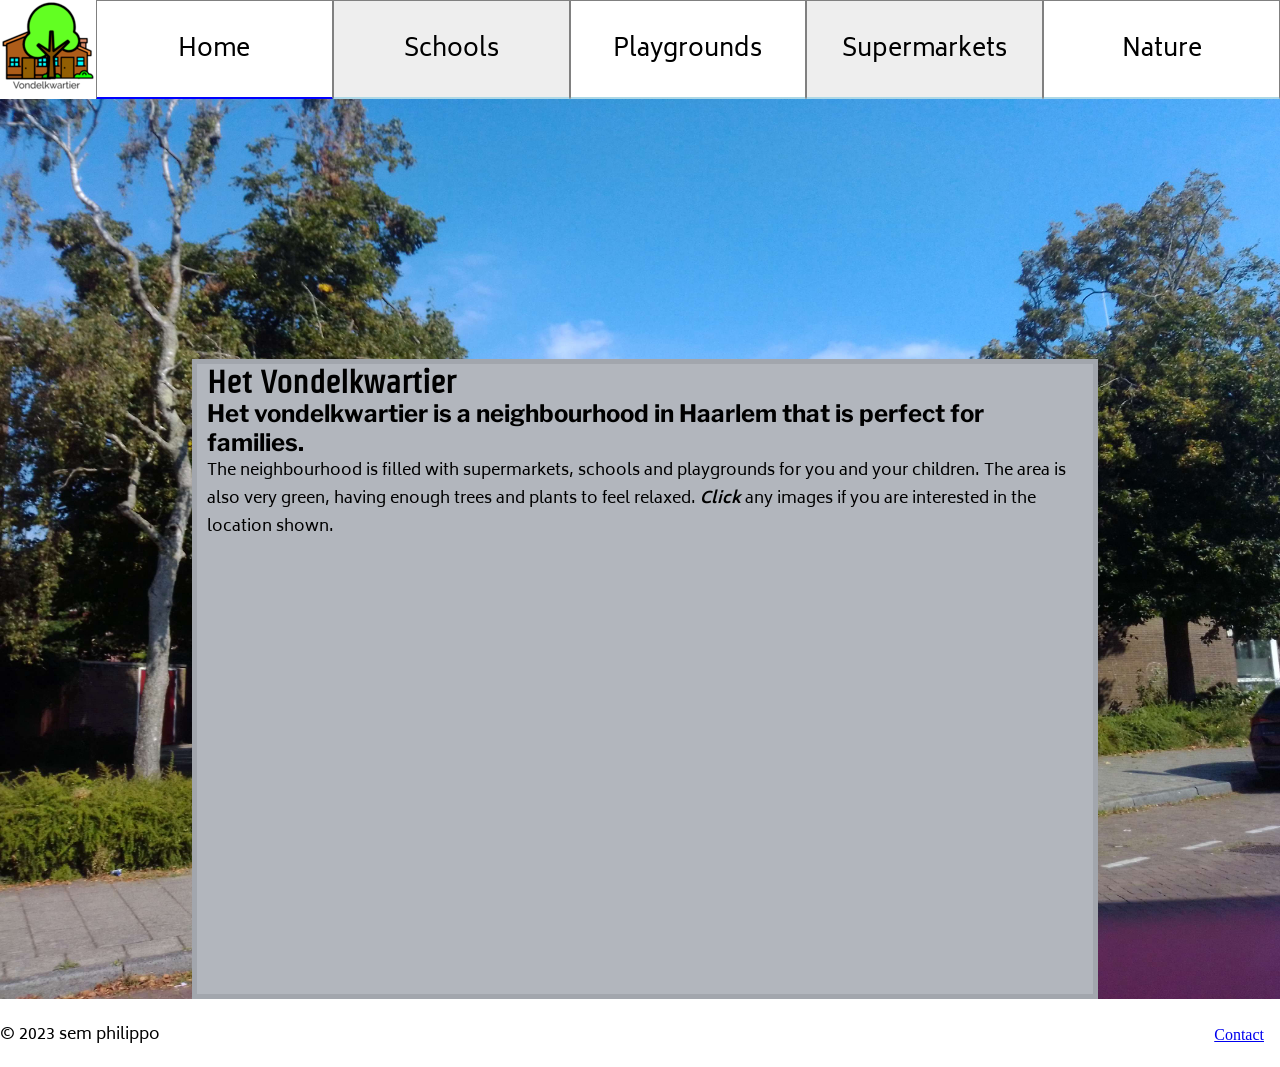
<file: index.html>
<!DOCTYPE html>
<html lang="en">
  <head>
    <meta charset="UTF-8" />
    <meta name="viewport" content="width=device-width, initial-scale=1.0" />
    <title>Homepage Vondelkwartier</title>
    <meta name="author" content="Sem Philippo">
    <meta name="keywords" content="Vondelkwartier, neighbourhood, schools, nature, playgrounds">
    <meta name="description" content="This is a website for my school project about a neighborhood, for which i chose the Vondelkwartier; the neighborhood where i live.">
    <link rel="stylesheet" type="text/css" href="./css/style.css" />
    <link rel="icon" type="image/x-icon" href="./img/favicon.ico">
  </head>
  <body>
    <p class="phoneMessage">There is no website for devices with a screen width of 768px or smaller</p>
    <header class="header">
      <a href="index.html"><img class="logo" src="./img/logo.png" alt="logo of the website" title="logo"></a>
      <nav>
        <ul class="navigation">
          <li class="selected sidebuttonleft"><a href="index.html">Home</a></li>
          <li><a href="schools.html">Schools</a></li>
          <li><a href="playgrounds.html">Playgrounds</a></li>
          <li><a href="supermarkets.html">Supermarkets</a></li>
          <li class="sidebuttonright"><a href="nature.html">Nature</a></li>
        </ul>
      </nav>
    </header>
    <img class="backgroundImage" src="./img/background.jpg" alt="background picture of a house in the neighborhood" title="background">
    <section class="mainPageBackground homePage">
      <h1>het Vondelkwartier</h1>
      <h2 class="mainPageText">Het vondelkwartier is a neighbourhood in Haarlem that is perfect for families.</h2>
      <p lang="en" class="mainPageText">The neighbourhood is filled with supermarkets, schools and playgrounds for you and your children. The area is also very green, having enough trees and plants to feel relaxed. <em class="emClass"><strong class="strongClass">Click</strong></em> any images if you are interested in the location shown.</p>
    </section>
    <footer class="footer">
      <p>&copy; 2023 sem philippo</p>
      <a href="contact.html" class="contactLink">Contact</a>
    </footer>
  </body>
</html>
</file>
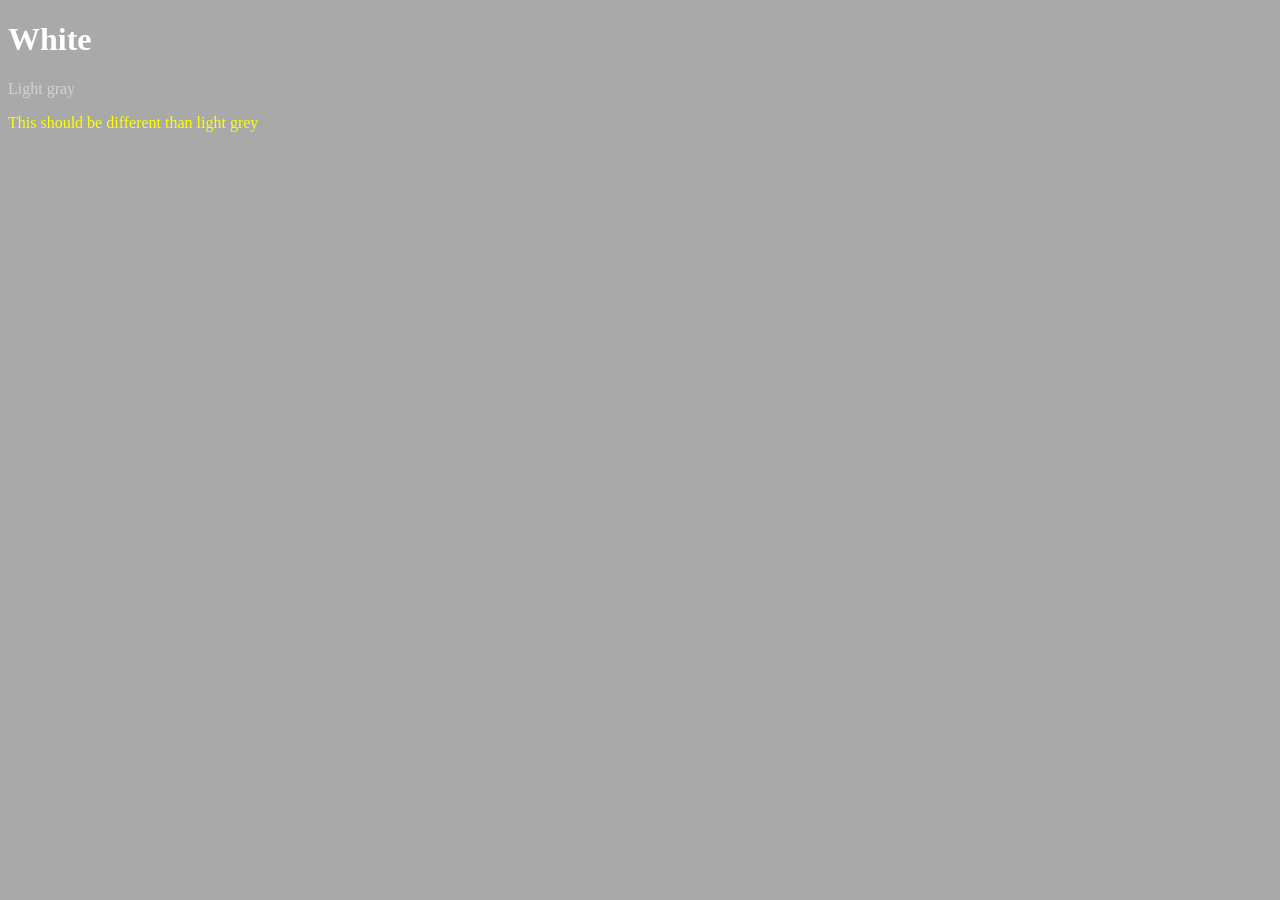
<file: css_basics/index.html>
<!DOCTYPE html>
<html lang="en">
<head>
    <link rel="stylesheet" href="./css/style.css" type="text/css">
    <meta charset="UTF-8">
    <meta name="viewport" content="width=device-width, initial-scale=1.0">
    <title>Document</title>
</head>
<body>
    <h1>White</h1>
    <p>Light gray</p>
    <p class="SomeClass">This should be different than light grey</p>
</body>
</html>
</file>
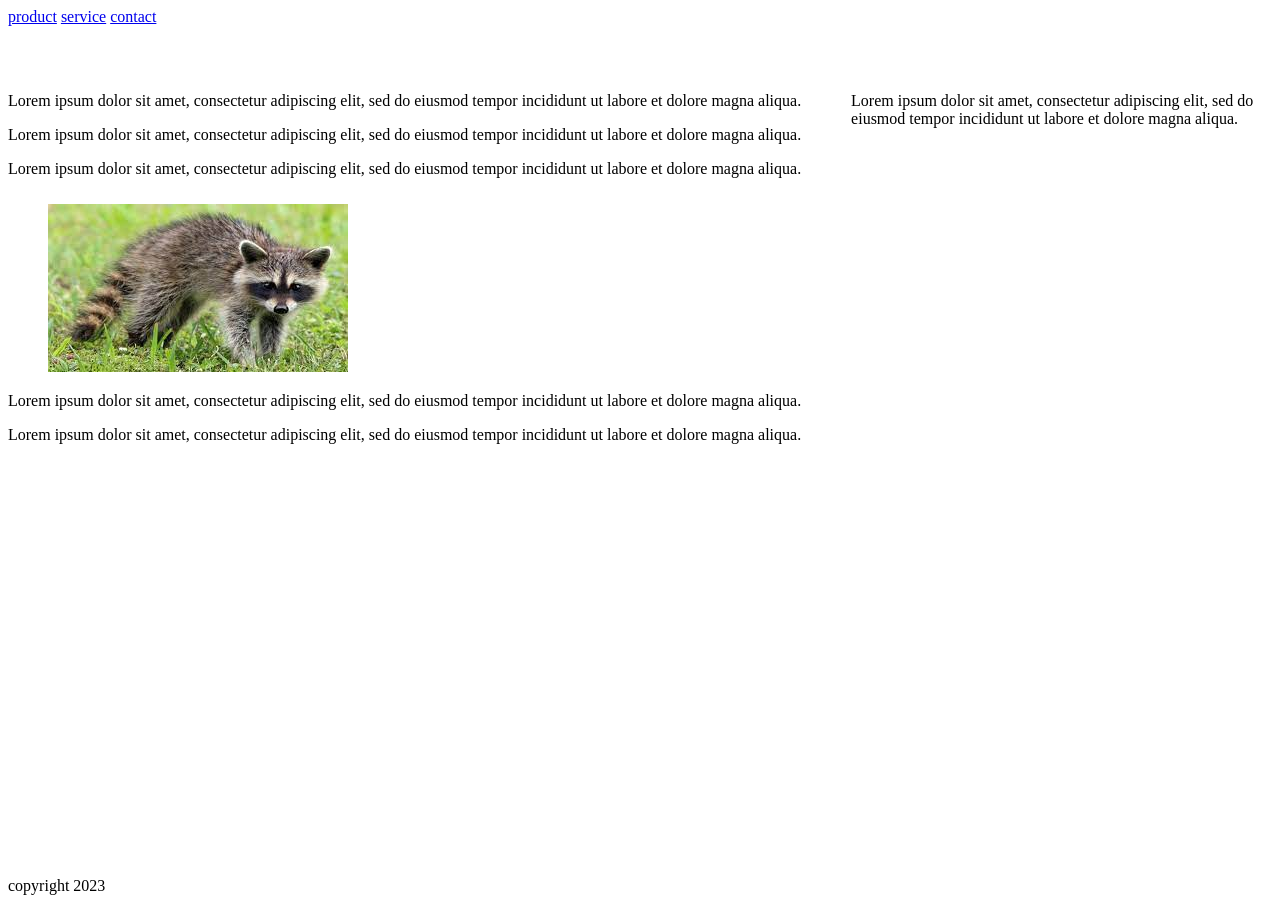
<file: semantic_html/index.html>
<!DOCTYPE html>
<html lang="en">
<head>
    <link rel="stylesheet" href=".\css\style.css" type="text/css">
    <meta charset="UTF-8">
    <meta name="viewport" content="width=device-width, initial-scale=1.0">
    <title>Document</title>
</head>
<body>
    <section>
        <header>
            <nav>
                <a href="product.html">product</a>
                <a href="service.html">service</a>
                <a href="contact.html">contact</a>
            </nav>
        </header>
    </section>
    <section class="leftColumn" style="position:relative; top: 50px;">
        <article>
            <p>Lorem ipsum dolor sit amet, consectetur adipiscing elit, sed do eiusmod tempor incididunt ut labore et dolore magna aliqua.</p>
            <p>Lorem ipsum dolor sit amet, consectetur adipiscing elit, sed do eiusmod tempor incididunt ut labore et dolore magna aliqua.</p>
            <p>Lorem ipsum dolor sit amet, consectetur adipiscing elit, sed do eiusmod tempor incididunt ut labore et dolore magna aliqua.</p>
            <figure style="position:relative;top:10px;">
                <img src=".\Images\raccoon.jpg">
            </figure>
            <p style="position:relative;top:10px;">Lorem ipsum dolor sit amet, consectetur adipiscing elit, sed do eiusmod tempor incididunt ut labore et dolore magna aliqua.</p>
            <p style="position:relative;top:10px;">Lorem ipsum dolor sit amet, consectetur adipiscing elit, sed do eiusmod tempor incididunt ut labore et dolore magna aliqua.</p>
        </article>
    </section>
    <section class="rightColumn" style="position:relative;top: 50px;">
        <aside>
            <p>Lorem ipsum dolor sit amet, consectetur adipiscing elit, sed do eiusmod tempor incididunt ut labore et dolore magna aliqua.</p>
        </aside>
    </section>
    <section class="leftColumn" style="position: absolute; bottom: 5px;">
        <footer>
            copyright 2023
        </footer>
    </section>
</body>
</html>
</file>
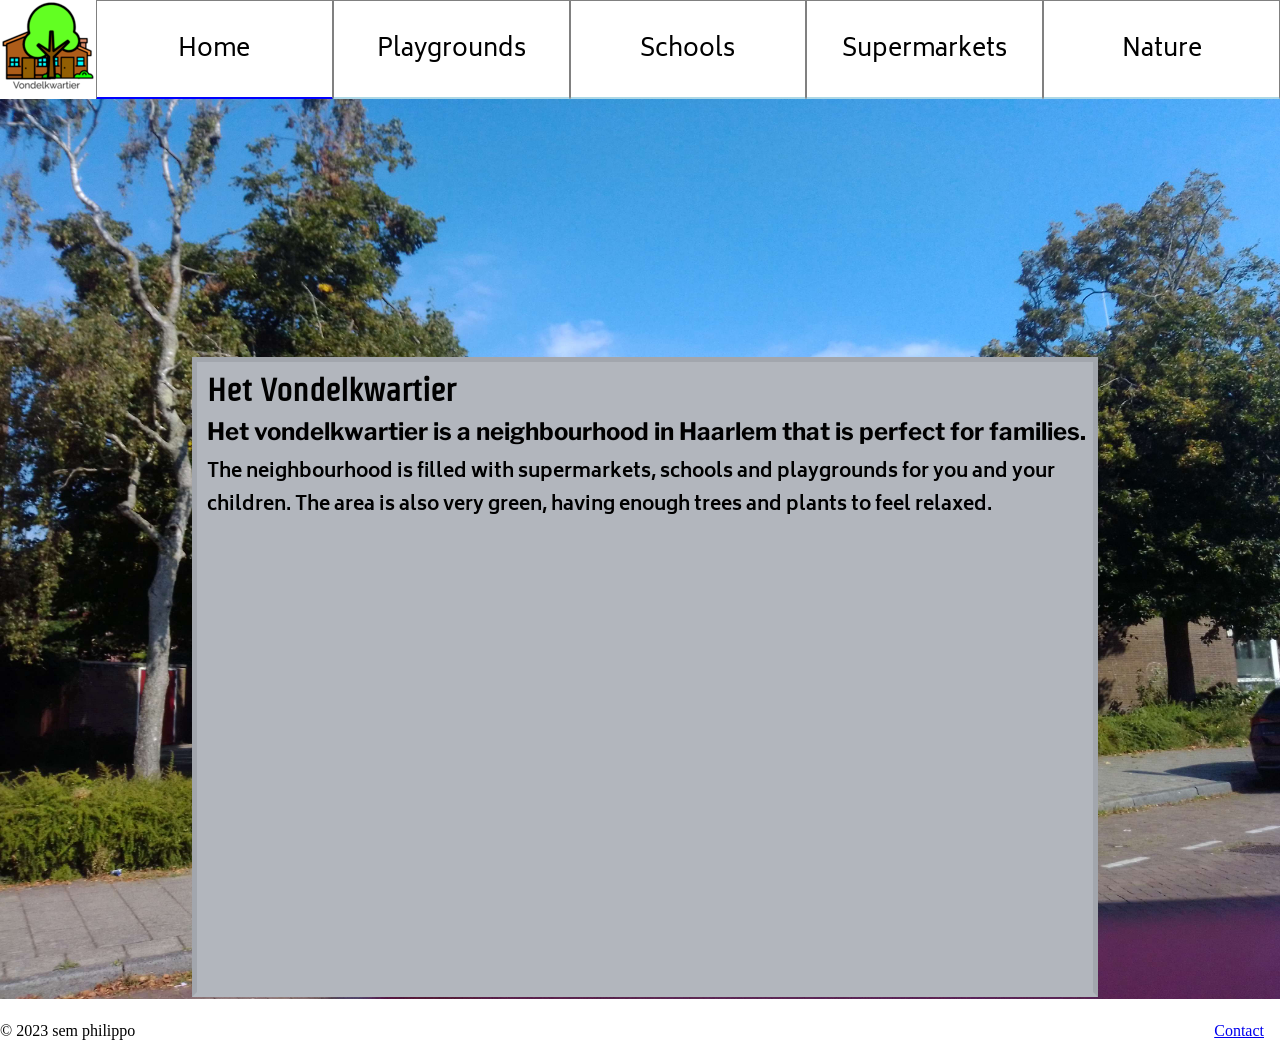
<file: webdesign final project/index.html>
<!DOCTYPE html>
<html lang="en">
  <head>
    <meta charset="UTF-8" />
    <meta name="viewport" content="width=device-width, initial-scale=1.0" />
    <title>Homepage Vondelkwartier</title>
    <link rel="stylesheet" type="text/css" href="./css/style.css" />
  </head>
  <body>
    <header class="header">
      <a href="index.html"><img class="logo" src=".\img\logo.png"></a>
      <nav>
        <ul class="navigation">
          <li class="selected sidebuttonleft"><a href="index.html">Home</a></li>
          <li><a href="playgrounds.html">Playgrounds</a></li>
          <li><a href="schools.html">Schools</a></li>
          <li><a href="supermarkets.html">Supermarkets</a></li>
          <li class="sidebuttonright"><a href="nature.html">Nature</a></li>
        </ul>
      </nav>
    </header>
      <section class="mainHeader">
        <img class="backgroundImage" src=".\img\background.jpg">
        <section class="mainPageBackground homePage">
          <h1>Het Vondelkwartier</h1>
          <h2 class="mainPageText">Het vondelkwartier is a neighbourhood in Haarlem that is perfect for families.</h2>
          <h3 class="mainPageText">The neighbourhood is filled with supermarkets, schools and playgrounds for you and your children. The area is also very green, having enough trees and plants to feel relaxed.</h3>
        </section>
      </section>
    <footer class="footer">
      <p>&copy; 2023 sem philippo</p>
      <a href="contact.html" class="contactLink">Contact</a>
    </footer>
  </body>
</html>
</file>
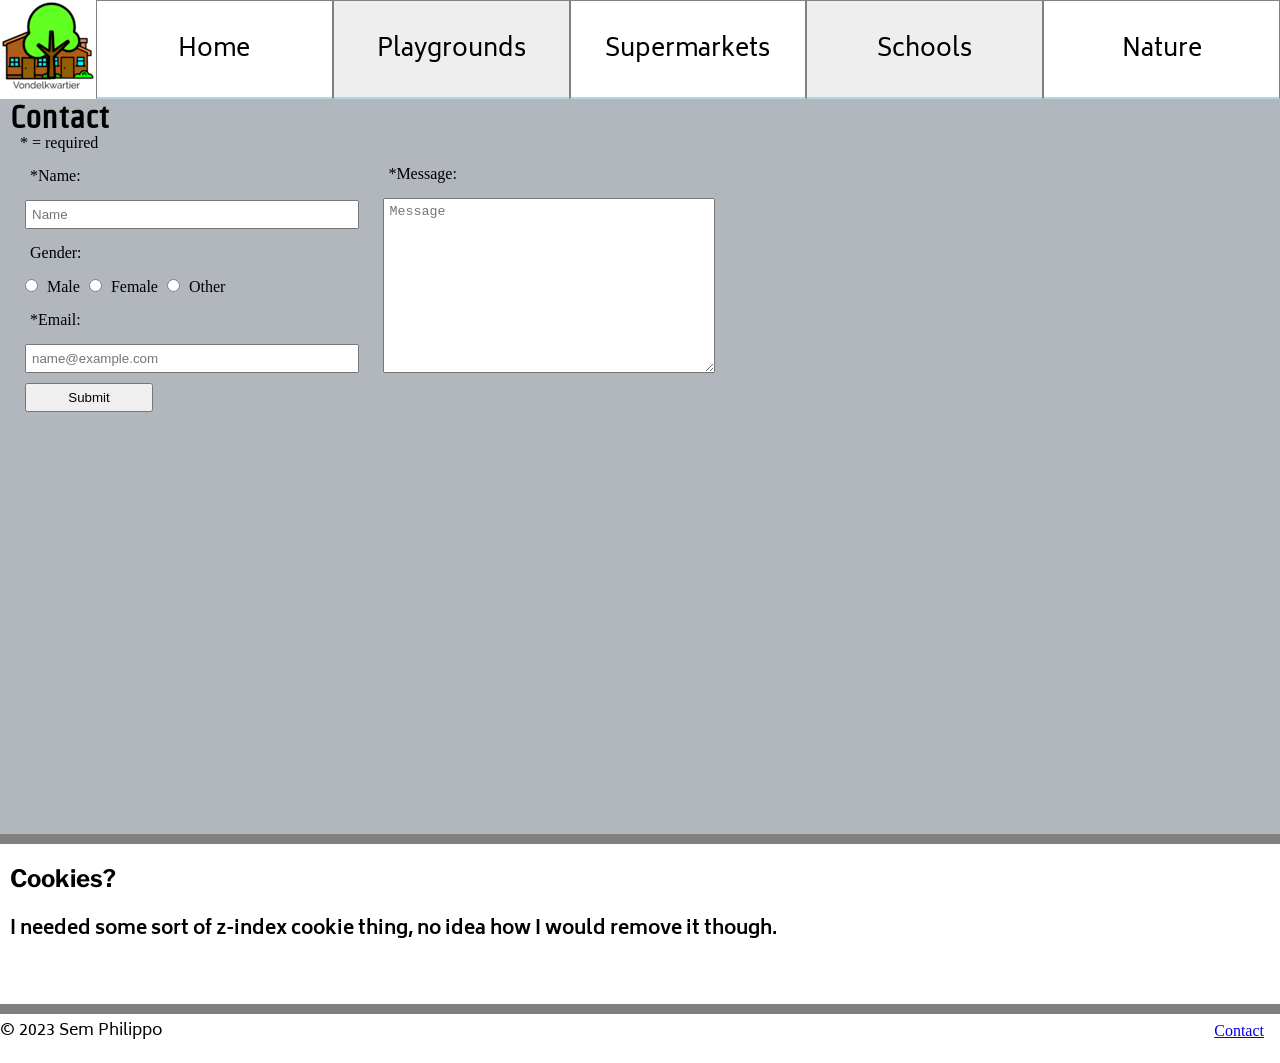
<file: contact.html>
<!DOCTYPE html>
<html lang="en">
  <head>
    <meta charset="UTF-8" />
    <meta name="viewport" content="width=device-width, initial-scale=1.0" />
    <title>Contact us</title>
    <meta name="author" content="Sem Philippo">
    <meta name="keywords" content="Vondelkwartier, neighbourhood, schools, nature, playgrounds">
    <meta name="description" content="This is a website for my school project about a neighborhood, for which i chose the Vondelkwartier; the neighborhood where i live.">
    <link rel="stylesheet" type="text/css" href="./css/style.css" />
    <link rel="icon" type="image/x-icon" href="./img/favicon.ico">
  </head>
  <body>
    <header class="header">
      <a href="index.html"><img class="logo" src="./img/logo.png" alt="logo of the website" title="logo"></a>
      <nav>
        <ul class="navigation">
          <li class="sidebuttonleft"><a href="index.html">Home</a></li>
          <li><a href="playgrounds.html">Playgrounds</a></li>
          <li><a href="supermarkets.html">Supermarkets</a></li>
          <li><a href="schools.html">Schools</a></li>
          <li class="sidebuttonright"><a href="nature.html">Nature</a></li>
        </ul>
      </nav>
    </header>
    <p class="phoneMessage">There is no website for devices with a screen width of 768px or smaller</p>
    <section class="mainPageBackground playGround">
      <h1>Contact</h1>
      <fieldset>
        <legend>* = required</legend>
        <form action="https://coolinhollanddemo.azurewebsites.net/" method="POST">
          <label for="name">*Name:</label>
          <input type="text" id="name" name="name" placeholder="Name" required>
          <label>Gender:</label>
          <input class="radio" type="radio" id="male" name="gender" value="male">
          <label class="radio" for="male">Male</label>
          <input class="radio" type="radio" id="female" name="gender" value="female">
          <label class="radio" for="female">Female</label>
          <input class="radio" type="radio" id="other" name="gender" value="other">
          <label class="radio" for="other">Other</label>
          <label for="email">*Email:</label>
          <input type="email" id="email" name="email" placeholder="name@example.com" required>
          <input class="submitButton" type="submit" value="Submit">
          <label class="messageInput" for="message">*Message:</label>
          <textarea class="messageInput" id="message" name="message" rows="11" cols="70" placeholder="Message" required></textarea>
        </form>
      </fieldset>
    </section>
    <section class="fakeCookies">
      <h2>Cookies?</h2>
      <h3>I needed some sort of z-index cookie thing, no idea how I would remove it though.</h3>
    </section>
    <footer class="footer">
      <p>&copy; 2023 Sem Philippo</p>
      <a href="#" class="contactLink">Contact</a>
    </footer>
  </body>
</html>
</file>
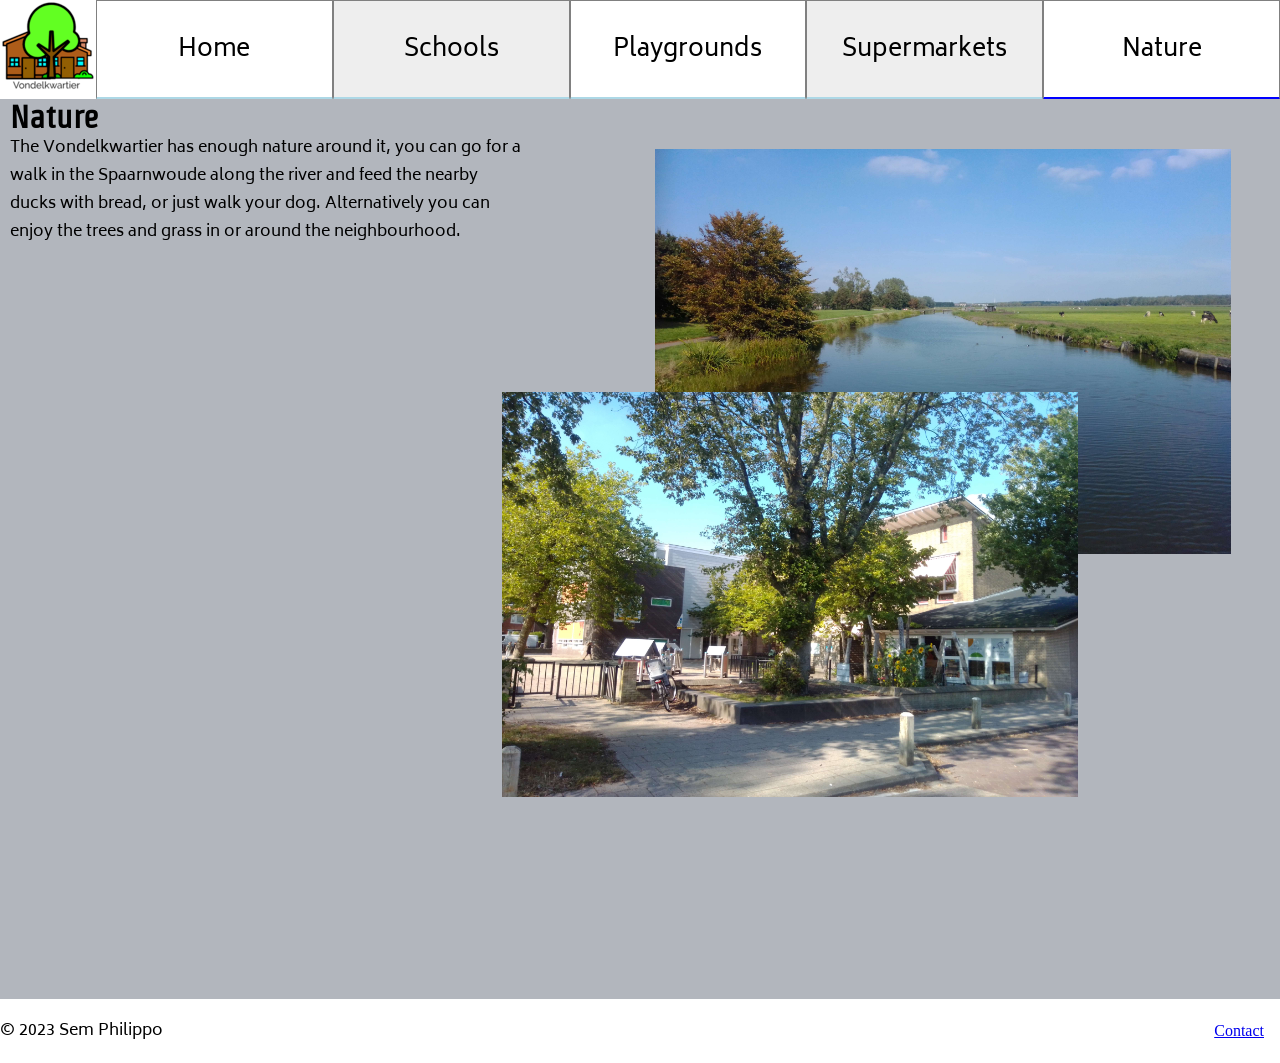
<file: nature.html>
<!DOCTYPE html>
<html lang="en">
  <head>
    <meta charset="UTF-8" />
    <meta name="viewport" content="width=device-width, initial-scale=1.0" />
    <title>Nature Vondelkwartier</title>
    <meta name="author" content="Sem Philippo">
    <meta name="keywords" content="Vondelkwartier, neighbourhood, schools, nature, playgrounds">
    <meta name="description" content="This is a website for my school project about a neighborhood, for which i chose the Vondelkwartier; the neighborhood where i live.">
    <link rel="stylesheet" type="text/css" href="./css/style.css" />
    <link rel="icon" type="image/x-icon" href="./img/favicon.ico">
  </head>
  <body>
    <p class="phoneMessage">There is no website for devices with a screen width of 768px or smaller</p>
    <header class="header">
      <a href="index.html"><img class="logo" src="./img/logo.png" alt="logo of the website"></a>
      <nav>
        <ul class="navigation">
          <li class="sidebuttonleft"><a href="index.html">Home</a></li>
          <li><a href="schools.html">Schools</a></li>
          <li><a href="playgrounds.html">Playgrounds</a></li>
          <li><a href="supermarkets.html">Supermarkets</a></li>
          <li class="sidebuttonright selected"><a href="nature.html">Nature</a></li>
        </ul>
      </nav>
    </header>
    <article class="mainPageBackground playGround">
      <h1>Nature</h1>
      <p>The Vondelkwartier has enough nature around it, you can go for a walk in the Spaarnwoude along the river and feed the nearby ducks with bread, or just walk your dog. Alternatively you can enjoy the trees and grass in or around the neighbourhood.</p>
      <!--Makes the image clickable, the section had to be the clickable part because it covers the img, so now it can link to google maps where the img was taken.-->
      <img class="detailPageImage" src="./img/natureImg.jpg" alt="A bit of nature nearby" title="Spaarnwoude">
      <a href="https://maps.app.goo.gl/nri8Cimp86Sh8z1s7"><aside class="imageTest"></aside></a>
      <img class="detailPageImage2" src="./img/natureImg2.jpg" alt="A bit of greenery around De Dolfijn" title="DolfijnNature">
      <a href="https://maps.app.goo.gl/udeR9gzpa8T9sNBY9"><aside class="imageTest2"></aside></a>
    </article>
    <footer class="footer">
      <p>&copy; 2023 Sem Philippo</p>
      <a href="contact.html" class="contactLink">Contact</a>
    </footer>
  </body>
</html>
</file>
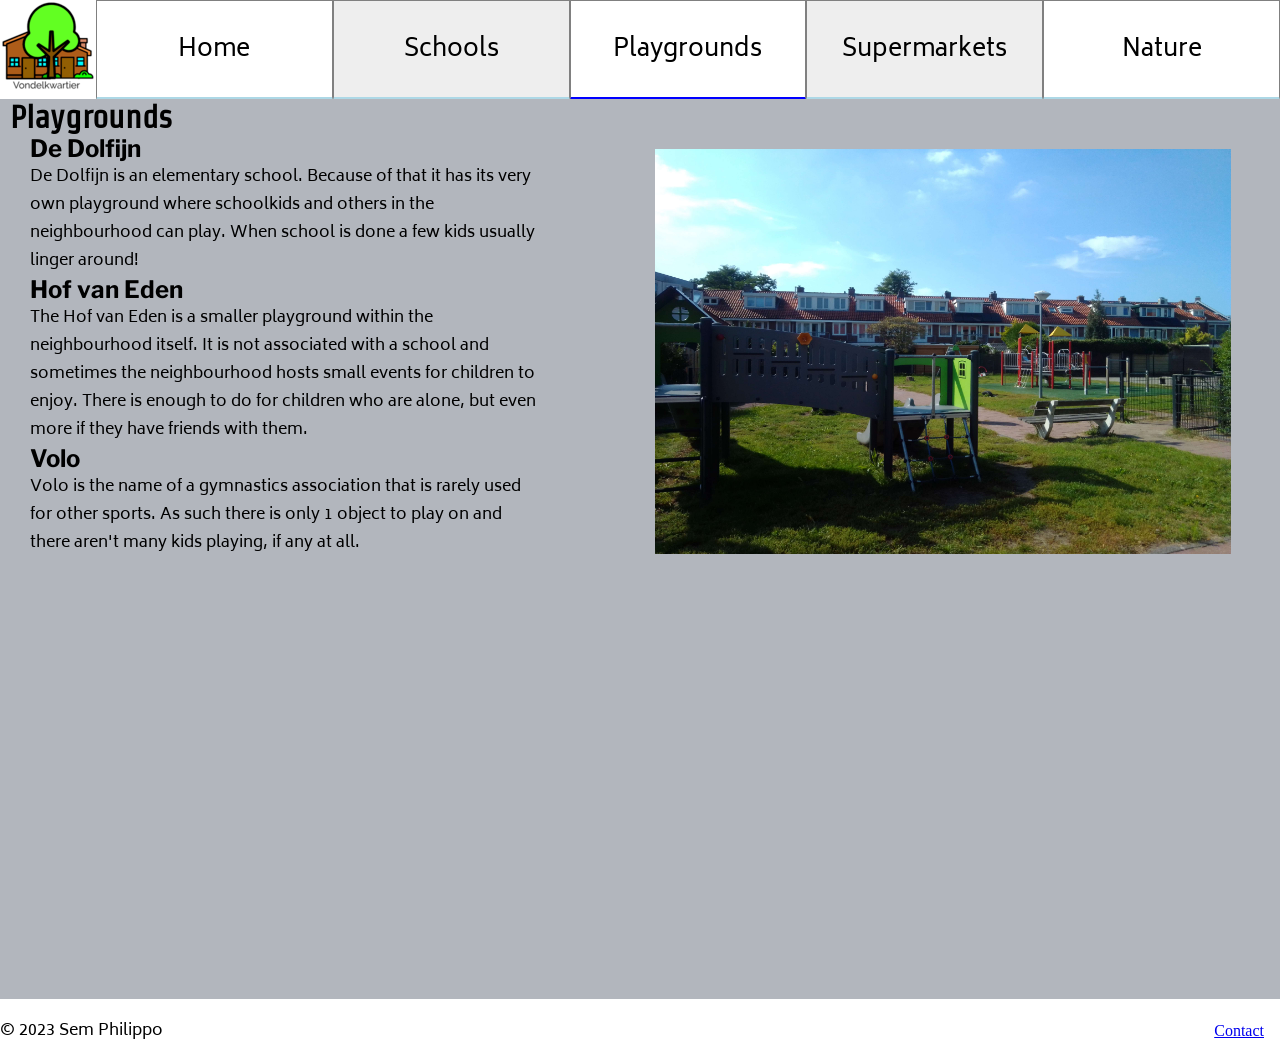
<file: playgrounds.html>
<!DOCTYPE html>
<html lang="en">
  <head>
    <meta charset="UTF-8" />
    <meta name="viewport" content="width=device-width, initial-scale=1.0" />
    <title>Playgrounds Vondelkwartier</title>
    <meta name="author" content="Sem Philippo">
    <meta name="keywords" content="Vondelkwartier, neighbourhood, schools, nature, playgrounds">
    <meta name="description" content="This is a website for my school project about a neighborhood, for which i chose the Vondelkwartier; the neighborhood where i live.">
    <link rel="stylesheet" type="text/css" href="./css/style.css" />
    <link rel="icon" type="image/x-icon" href="./img/favicon.ico">
  </head>
  <body>
    <header class="header">
      <a href="index.html"><img class="logo" src="./img/logo.png" alt="logo of the website"></a>
      <nav>
        <ul class="navigation">
          <li class="sidebuttonleft"><a href="index.html">Home</a></li>
          <li><a href="schools.html">Schools</a></li>
          <li class="selected"><a href="playgrounds.html">Playgrounds</a></li>
          <li><a href="supermarkets.html">Supermarkets</a></li>
          <li class="sidebuttonright"><a href="nature.html">Nature</a></li>
        </ul>
      </nav>
    </header>
    <p class="phoneMessage">There is no website for devices with a screen width of 768px or smaller</p>
    <article class="mainPageBackground playGround">
      <h1>Playgrounds</h1>
      <ul type="I" class="info">
        <li>
          <h2>De Dolfijn</h2>
          <p>De Dolfijn is an elementary school. Because of that it has its very own playground where schoolkids and others in the neighbourhood can play. When school is done a few kids usually linger around!</p>
        </li>
        <li>
          <h2>Hof van Eden</h2>
          <p>The Hof van Eden is a smaller playground within the neighbourhood itself. It is not associated with a school and sometimes the neighbourhood hosts small events for children to enjoy. There is enough to do for children who are alone, but even more if they have friends with them.</p>
        </li>
        <li>
          <h2>Volo</h2>
          <p>Volo is the name of a gymnastics association that is rarely used for other sports. As such there is only 1 object to play on and there aren't many kids playing, if any at all.</p>
        </li>
      </ul>
      <!--Makes the image clickable, the section had to be the clickable part because it covers the img, so now it can link to google maps where the img was taken.-->
      <img class="detailPageImage" src="./img/playgroundImg.jpg" alt="The playground Hof van Eden" title="playground">
      <aside><a href="https://maps.app.goo.gl/5KoAc3bREcQYgvDU8" class="imageTest"></a></aside>
    </article>
    <footer class="footer">
      <p>&copy; 2023 Sem Philippo</p>
      <a href="contact.html" class="contactLink">Contact</a>
    </footer>
  </body>
</html>
</file>
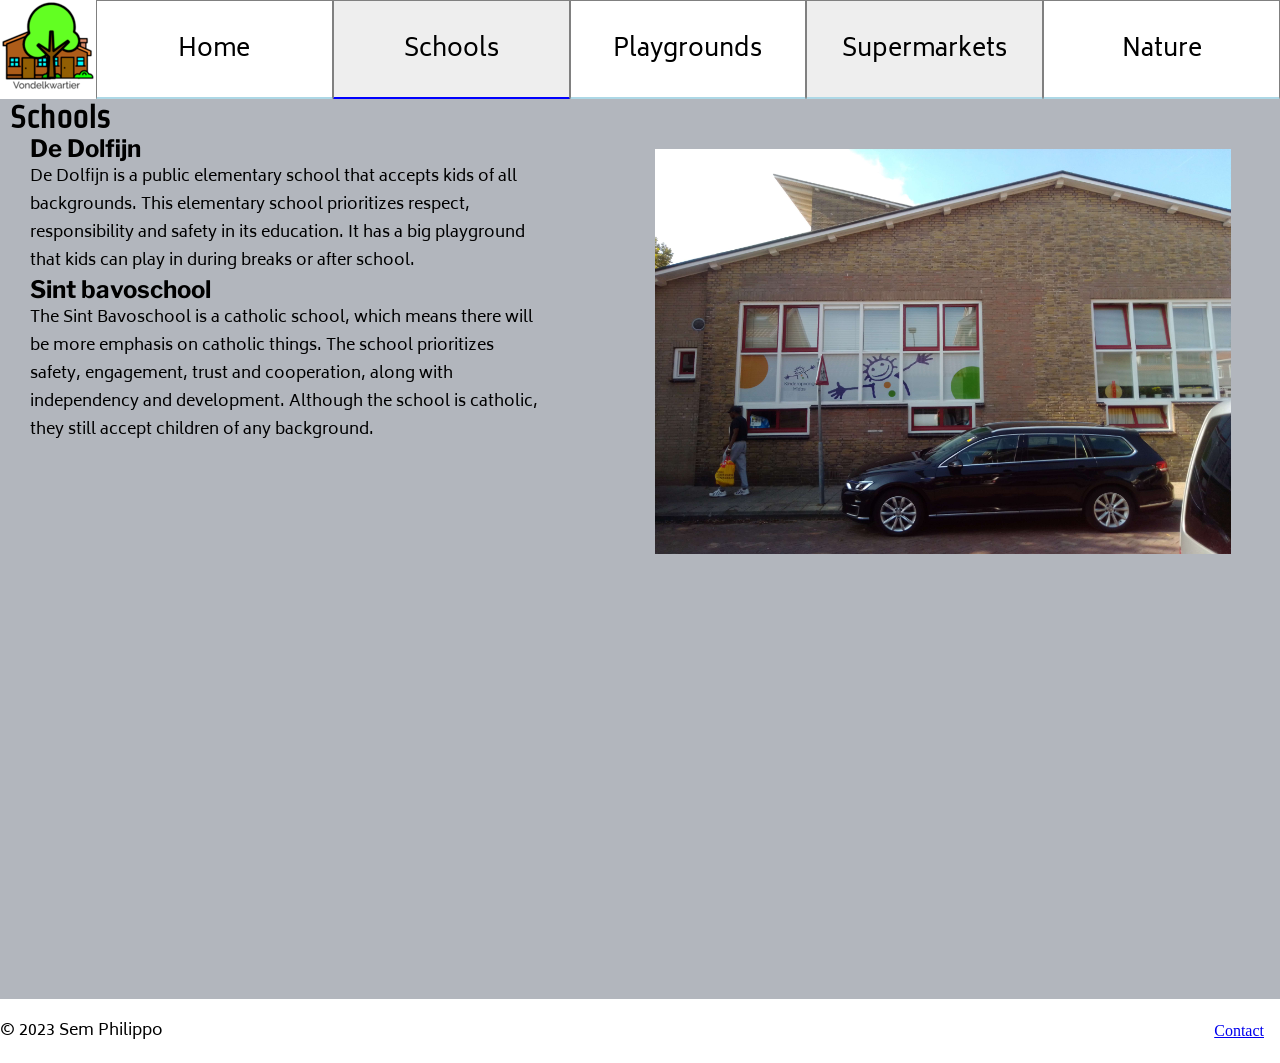
<file: schools.html>
<!DOCTYPE html>
<html lang="en">
  <head>
    <meta charset="UTF-8" />
    <meta name="viewport" content="width=device-width, initial-scale=1.0" />
    <title>Schools Vondelkwartier</title>
    <meta name="author" content="Sem Philippo">
    <meta name="keywords" content="Vondelkwartier, neighbourhood, schools, nature, playgrounds">
    <meta name="description" content="This is a website for my school project about a neighborhood, for which i chose the Vondelkwartier; the neighborhood where i live.">
    <link rel="stylesheet" type="text/css" href="./css/style.css" />
    <link rel="icon" type="image/x-icon" href="./img/favicon.ico">
  </head>
  <body>
    <p class="phoneMessage">There is no website for devices with a screen width of 768px or smaller</p>
    <header class="header">
      <a href="index.html"><img class="logo" src="./img/logo.png" alt="logo of the website"></a>
      <nav>
        <ul class="navigation">
          <li class="sidebuttonleft"><a href="index.html">Home</a></li>
          <li class="selected"><a href="schools.html">Schools</a></li>
          <li><a href="playgrounds.html">Playgrounds</a></li>
          <li><a href="supermarkets.html">Supermarkets</a></li>
          <li class="sidebuttonright"><a href="nature.html">Nature</a></li>
        </ul>
      </nav>
    </header>
    <article class="mainPageBackground playGround">
      <h1>Schools</h1>
      <ul type="I" class="info">
        <li>
          <h2>De Dolfijn</h2>
          <p>De Dolfijn is a public elementary school that accepts kids of all backgrounds. This elementary school prioritizes respect, responsibility and safety in its education. It has a big playground that kids can play in during breaks or after school.</p>
        </li>
        <li>
          <h2>Sint bavoschool</h2>
          <p>The Sint Bavoschool is a catholic school, which means there will be more emphasis on catholic things. The school prioritizes safety, engagement, trust and cooperation, along with independency and development. Although the school is catholic, they still accept children of any background.</p>
        </li>
      </ul>
      <!--Makes the image clickable, the section had to be the clickable part because it covers the img, so now it can link to google maps where the img was taken.-->
      <img class="detailPageImage" src="./img/schoolImg.jpg" alt="The school De Dolfijn" title="Dolfijn">
      <a href="https://maps.app.goo.gl/udeR9gzpa8T9sNBY9"><aside class="imageTest"></aside></a>
    </article>
    <footer class="footer">
      <p>&copy; 2023 Sem Philippo</p>
      <a href="contact.html" class="contactLink">Contact</a>
    </footer>
  </body>
</html>
</file>
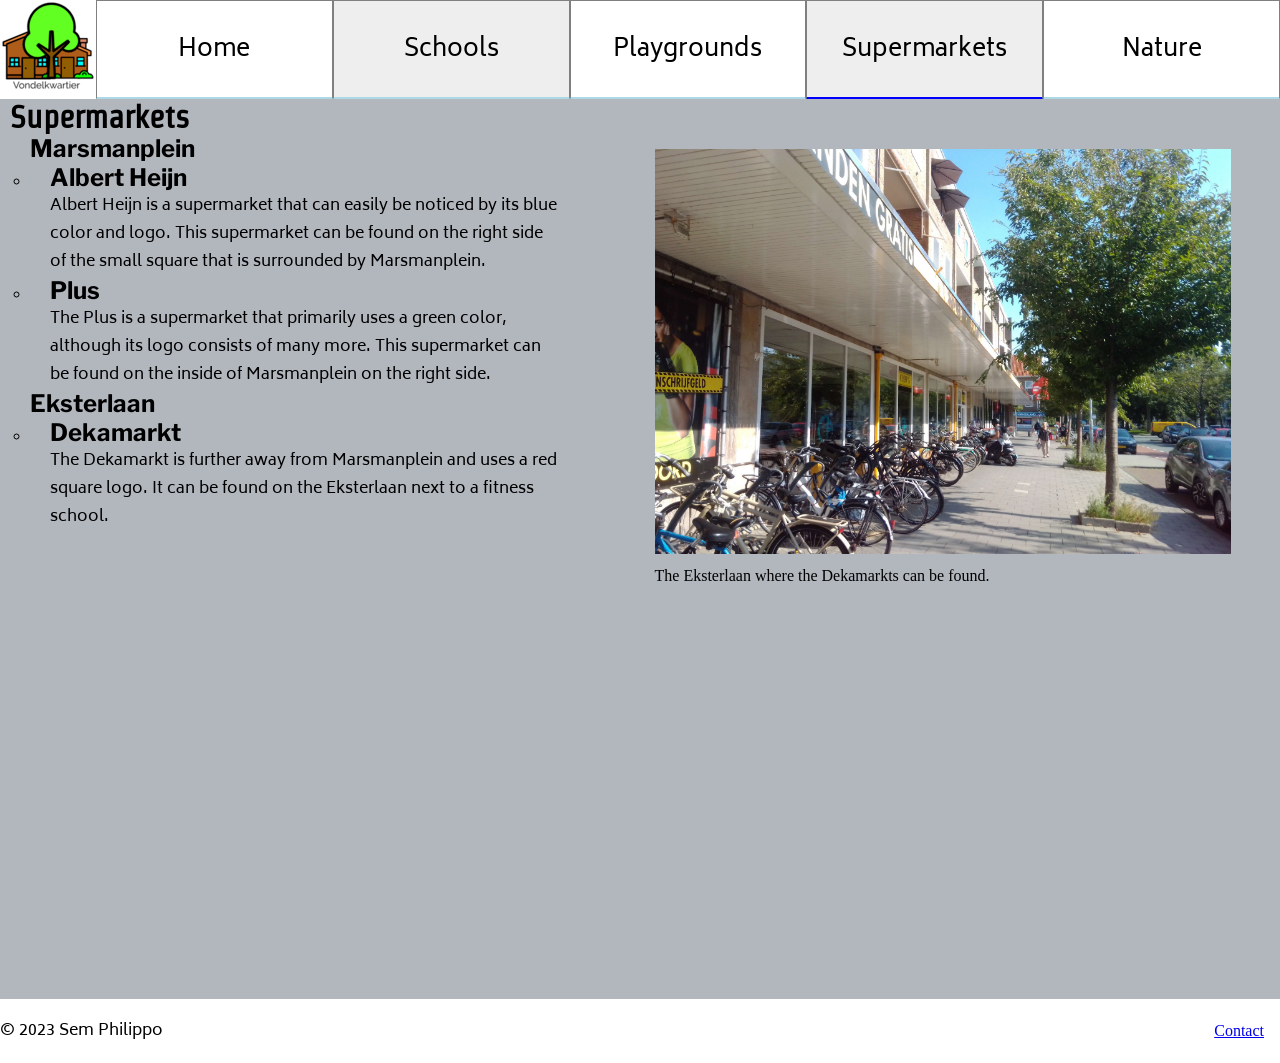
<file: supermarkets.html>
<!DOCTYPE html>
<html lang="en">
  <head>
    <meta charset="UTF-8" />
    <meta name="viewport" content="width=device-width, initial-scale=1.0" />
    <title>Supermarkets Vondelkwartier</title>
    <meta name="author" content="Sem Philippo">
    <meta name="keywords" content="Vondelkwartier, neighbourhood, schools, nature, playgrounds">
    <meta name="description" content="This is a website for my school project about a neighborhood, for which i chose the Vondelkwartier; the neighborhood where i live.">
    <link rel="stylesheet" type="text/css" href="./css/style.css" />
    <link rel="icon" type="image/x-icon" href="./img/favicon.ico">
  </head>
  <body>
    <p class="phoneMessage">There is no website for devices with a screen width of 768px or smaller</p>
    <header class="header">
      <a href="index.html"><img class="logo" src="./img/logo.png" alt="logo of the website"></a>
      <nav>
        <ul class="navigation">
          <li class="sidebuttonleft"><a href="index.html">Home</a></li>
          <li><a href="schools.html">Schools</a></li>
          <li><a href="playgrounds.html">Playgrounds</a></li>
          <li class="selected"><a href="supermarkets.html">Supermarkets</a></li>
          <li class="sidebuttonright"><a href="nature.html">Nature</a></li>
        </ul>
      </nav>
    </header>
    <article class="mainPageBackground playGround">
      <h1>Supermarkets</h1>
      <ul class="info">
        <li>
          <h2>Marsmanplein</h2>
          <ul type="I">
            <li>
              <h2>Albert Heijn</h2>
              <p>Albert Heijn is a supermarket that can easily be noticed by its blue color and logo. This supermarket can be found on the right side of the small square that is surrounded by Marsmanplein.</p>
            </li>
            <li>
              <h2>Plus</h2>
              <p>The Plus is a supermarket that primarily uses a green color, although its logo consists of many more. This supermarket can be found on the inside of Marsmanplein on the right side.</p>
            </li>
          </ul>
        </li>
      </ul>
      <ul class="info">
        <li>
          <h2>Eksterlaan</h2>
          <ul type="I" start="3">
            <li>
              <h2>Dekamarkt</h2>
              <p>The Dekamarkt is further away from Marsmanplein and uses a red square logo. It can be found on the Eksterlaan next to a fitness school.</p>
            </li>
          </ul>
        </li>
      </ul>
      <!--Makes the image clickable, the section had to be the clickable part because it covers the img, so now it can link to google maps where the img was taken.-->
      <figure>
        <img class="detailPageImage" src="./img/supermarketImg.jpg" alt="The Eksterlaan where the Dekamarkt is located." title="Eksterlaan">
        <figcaption class="detailPageImageCaption">The Eksterlaan where the Dekamarkts can be found.</figcaption>
      </figure>
      <a href="https://maps.app.goo.gl/JTe32TdtvvxiHVXr6"><aside class="imageTest"></aside></a>
    </article>
    <footer class="footer">
      <p>&copy; 2023 Sem Philippo</p>
      <a href="contact.html" class="contactLink">Contact</a>
    </footer>
  </body>
</html>
</file>
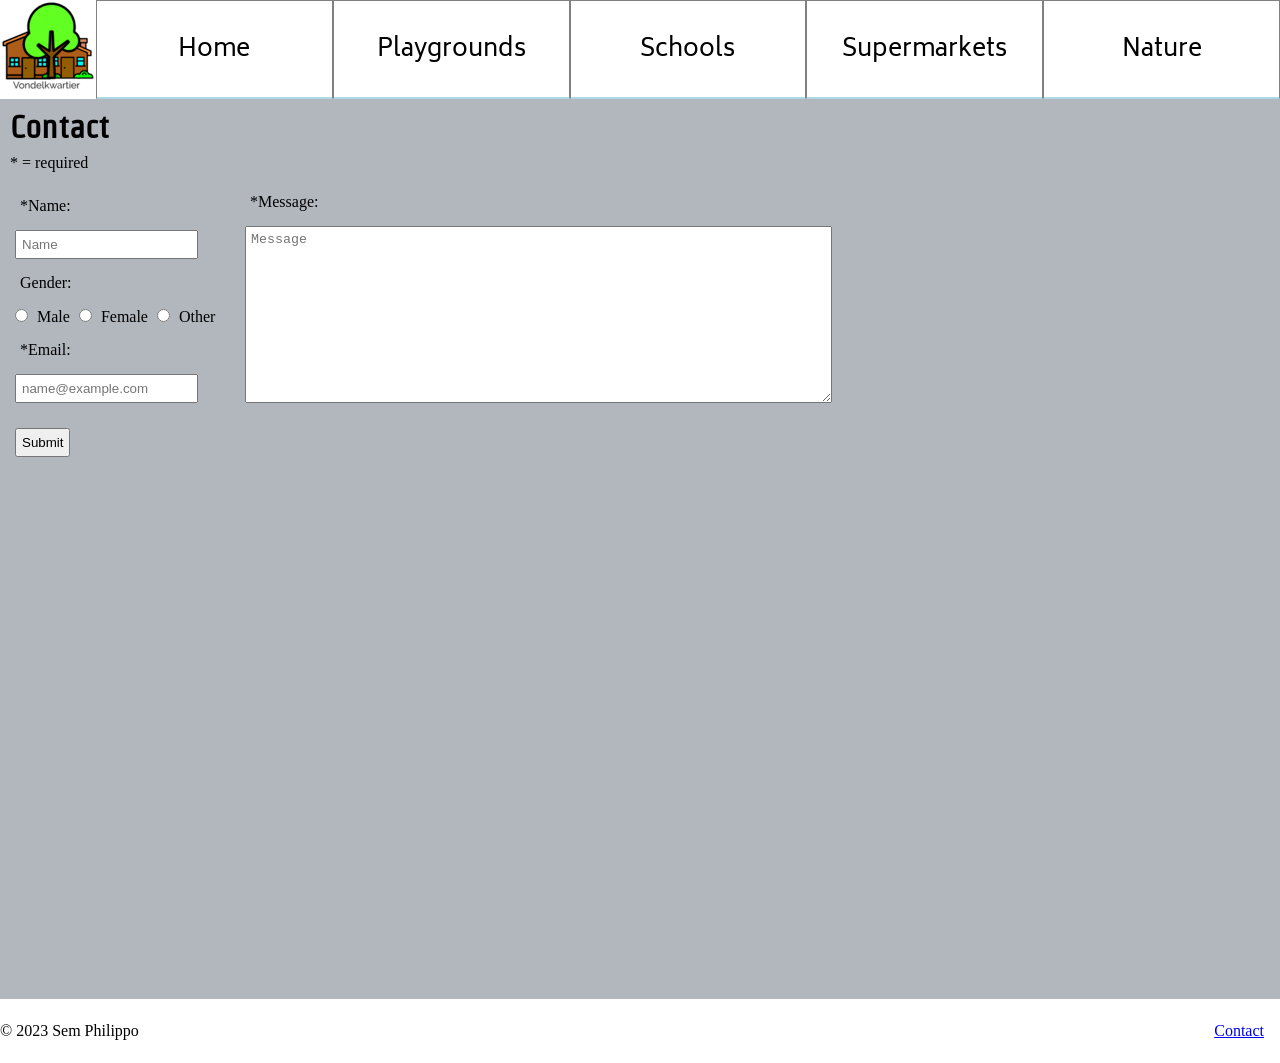
<file: webdesign final project/contact.html>
<!DOCTYPE html>
<html lang="en">
  <head>
    <meta charset="UTF-8" />
    <meta name="viewport" content="width=device-width, initial-scale=1.0" />
    <title>Supermarkets Vondelkwartier</title>
    <link rel="stylesheet" type="text/css" href="./css/style.css" />
  </head>
  <body>
    <header class="header">
      <a href="index.html"><img class="logo" src=".\img\logo.png"></a>
      <nav>
        <ul class="navigation">
          <li class="sidebuttonleft"><a href="index.html">Home</a></li>
          <li><a href="playgrounds.html">Playgrounds</a></li>
          <li><a href="schools.html">Schools</a></li>
          <li><a href="supermarkets.html">Supermarkets</a></li>
          <li class="sidebuttonright"><a href="nature.html">Nature</a></li>
        </ul>
      </nav>
    </header>
      <section class="mainHeader">
        <article class="mainPageBackground playGround">
          <h1>Contact</h1>
          <p>* = required</p>
          <form action="https://coolinhollanddemo.azurewebsites.net/" method="POST">
            <label for="name">*Name:</label>
            <input type="text" id="name" name="name" placeholder="Name" required>

            <label for="gender">Gender:</label>
            <input class="radio" type="radio" id="male" name="gender" value="male">
            <label class="radio" for="male">Male</label>
            <input class="radio" type="radio" id="female" name="gender" value="female">
            <label class="radio" for="female">Female</label>
            <input class="radio" type="radio" id="other" name="gender" value="other">
            <label class="radio" for="other">Other</label>

            <label for="email">*Email:</label>
            <input type="email" id="email" name="email" placeholder="name@example.com" required>

            <label class="messageInput" for="message">*Message:</label>
            <textarea class="messageInput" id="message" name="message" rows="11" cols="70" placeholder="Message" required></textarea>

            <input class="submitButton" type="submit" value="Submit">
          </form>
        </article>
      </section>
    <footer class="footer">
      <p>&copy; 2023 Sem Philippo</p>
      <a href="#" class="contactLink">Contact</a>
    </footer>
  </body>
</html>
</file>
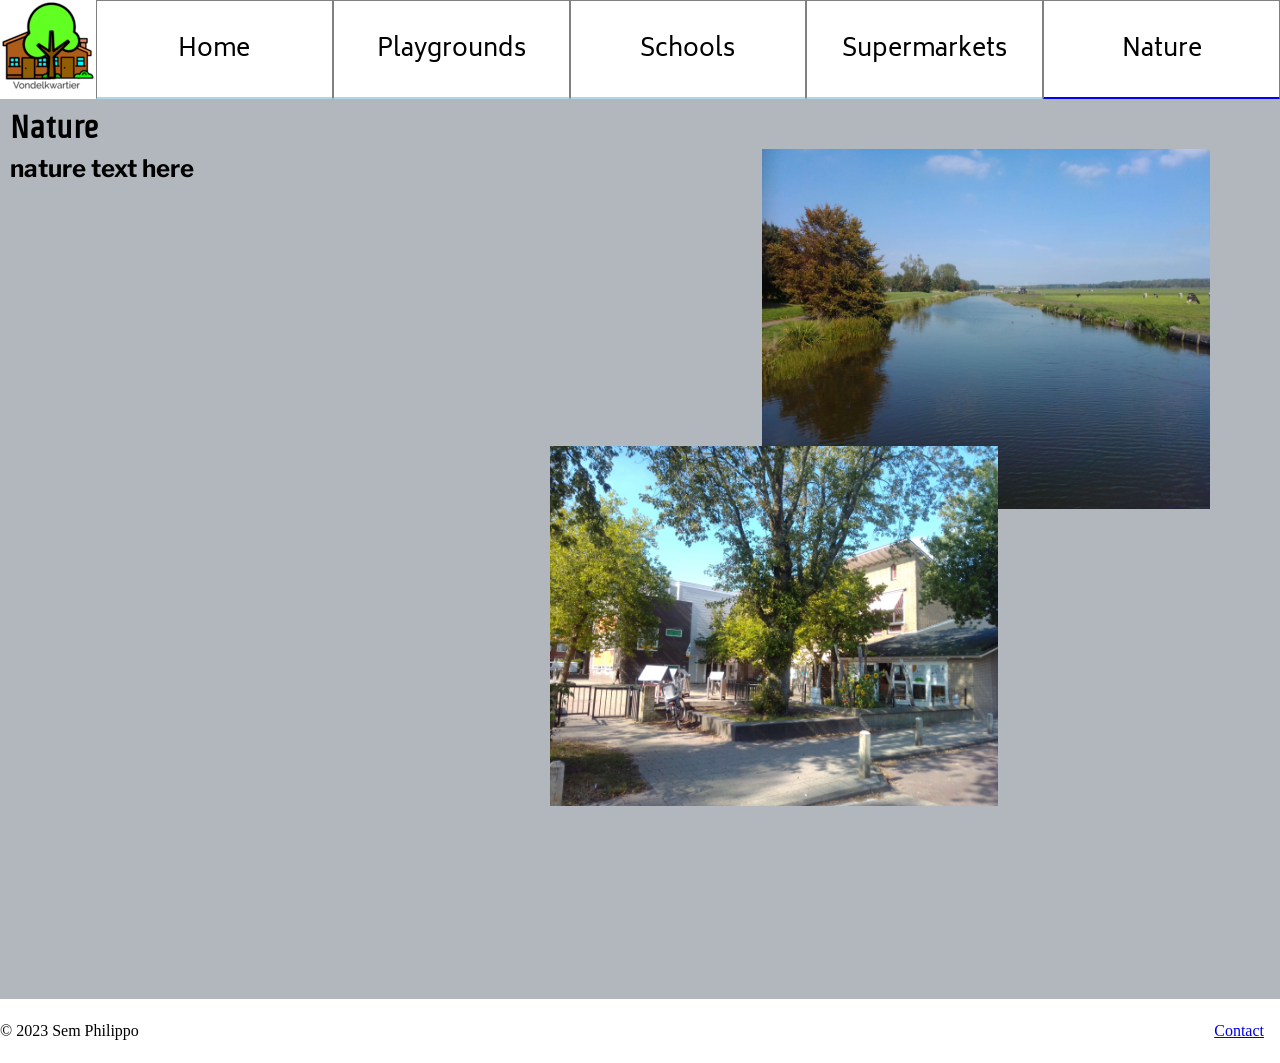
<file: webdesign final project/nature.html>
<!DOCTYPE html>
<html lang="en">
  <head>
    <meta charset="UTF-8" />
    <meta name="viewport" content="width=device-width, initial-scale=1.0" />
    <title>Nature Vondelkwartier</title>
    <link rel="stylesheet" type="text/css" href="./css/style.css" />
  </head>
  <body>
    <header class="header">
      <a href="index.html"><img class="logo" src=".\img\logo.png"></a>
      <nav>
        <ul class="navigation">
          <li class="sidebuttonleft"><a href="index.html">Home</a></li>
          <li><a href="playgrounds.html">Playgrounds</a></li>
          <li><a href="schools.html">Schools</a></li>
          <li><a href="supermarkets.html">Supermarkets</a></li>
          <li class="sidebuttonright selected"><a href="nature.html">Nature</a></li>
        </ul>
      </nav>
    </header>
      <section class="mainHeader">
        <article class="mainPageBackground playGround">
          <h1>Nature</h1>
          <h2>nature text here</h2>
          <!--Makes the image clickable, the section had to be the clickable part because it covers the img, so now it can link to google maps where the img was taken.-->
          <img class="detailPageImage" src=".\img\natureImg.jpg">
          <a href="https://maps.app.goo.gl/nri8Cimp86Sh8z1s7"><section class="imageTest"></section></a>
          <img class="detailPageImage2" src=".\img\natureImg2.jpg">
          <a href="https://maps.app.goo.gl/udeR9gzpa8T9sNBY9"><section class="imageTest2"></section></a>
        </article>
      </section>
    <footer class="footer">
      <p>&copy; 2023 Sem Philippo</p>
      <a href="contact.html" class="contactLink">Contact</a>
    </footer>
  </body>
</html>
</file>
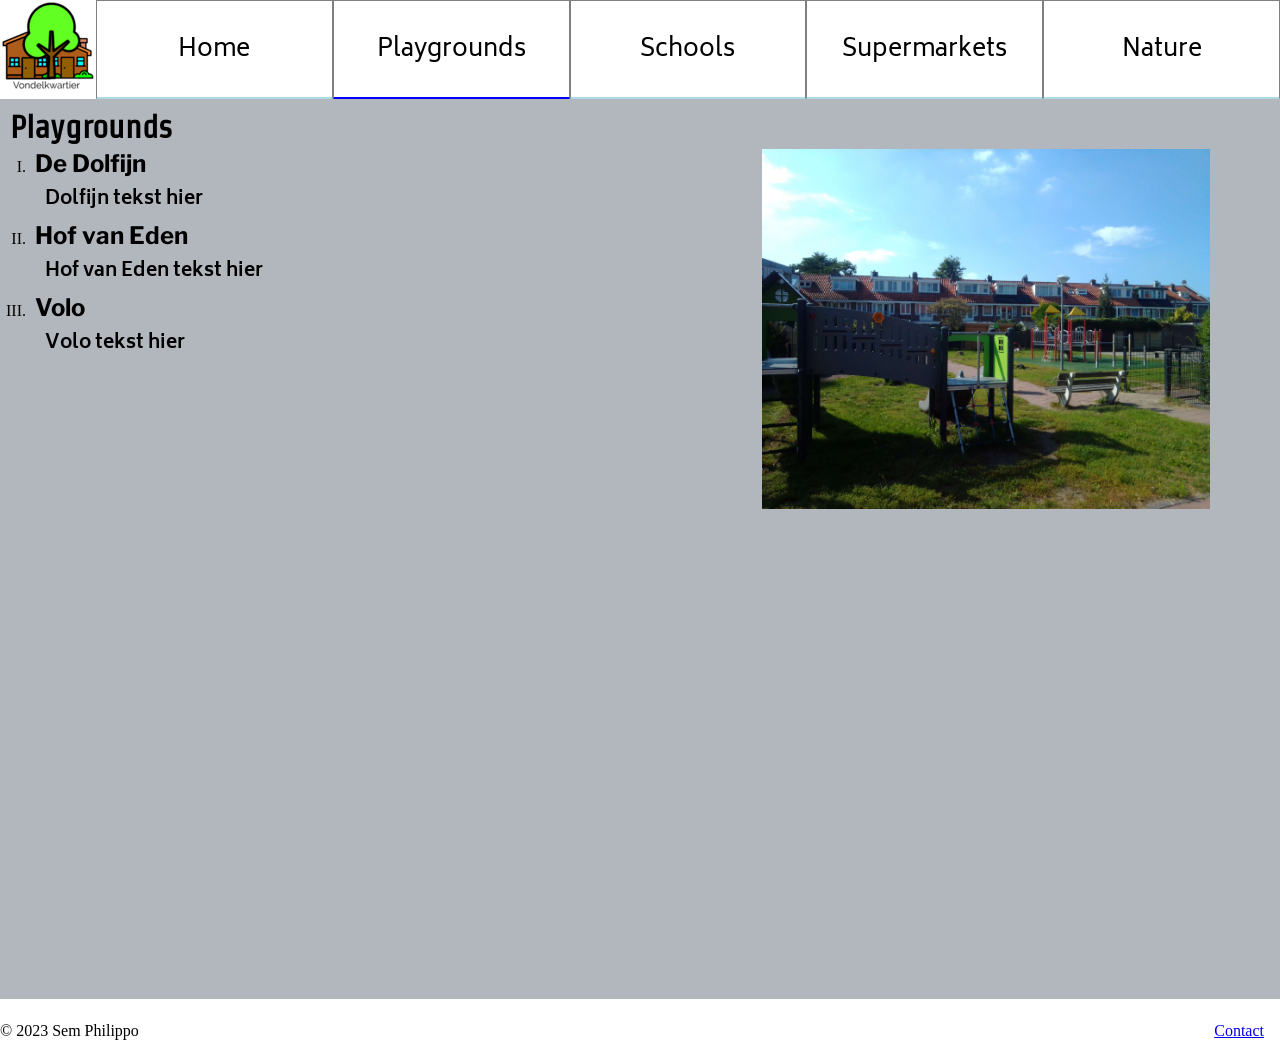
<file: webdesign final project/playgrounds.html>
<!DOCTYPE html>
<html lang="en">
  <head>
    <meta charset="UTF-8" />
    <meta name="viewport" content="width=device-width, initial-scale=1.0" />
    <title>Playgrounds Vondelkwartier</title>
    <link rel="stylesheet" type="text/css" href="./css/style.css" />
  </head>
  <body>
    <header class="header">
      <a href="index.html"><img class="logo" src=".\img\logo.png"></a>
      <nav>
        <ul class="navigation">
          <li class="sidebuttonleft"><a href="index.html">Home</a></li>
          <li class="selected"><a href="playgrounds.html">Playgrounds</a></li>
          <li><a href="schools.html">Schools</a></li>
          <li><a href="supermarkets.html">Supermarkets</a></li>
          <li class="sidebuttonright"><a href="nature.html">Nature</a></li>
        </ul>
      </nav>
    </header>
      <section class="mainHeader">
        <article class="mainPageBackground playGround">
          <h1>Playgrounds</h1>
          <ol type="I" class="info">
            <li>
              <h2>De Dolfijn</h2>
              <h3>Dolfijn tekst hier</h3>
            </li>
            <li>
              <h2>Hof van Eden</h2>
              <h3>Hof van Eden tekst hier</h3>
            </li>
            <li>
              <h2>Volo</h2>
              <h3>Volo tekst hier</h3>
            </li>
          </ol>
          <!--Makes the image clickable, the section had to be the clickable part because it covers the img, so now it can link to google maps where the img was taken.-->
          <img class="detailPageImage" src=".\img\playgroundImg.jpg">
          <a href="https://maps.app.goo.gl/5KoAc3bREcQYgvDU8"><section class="imageTest"></section></a>
        </article>
      </section>
    <footer class="footer">
      <p>&copy; 2023 Sem Philippo</p>
      <a href="contact.html" class="contactLink">Contact</a>
    </footer>
  </body>
</html>
</file>
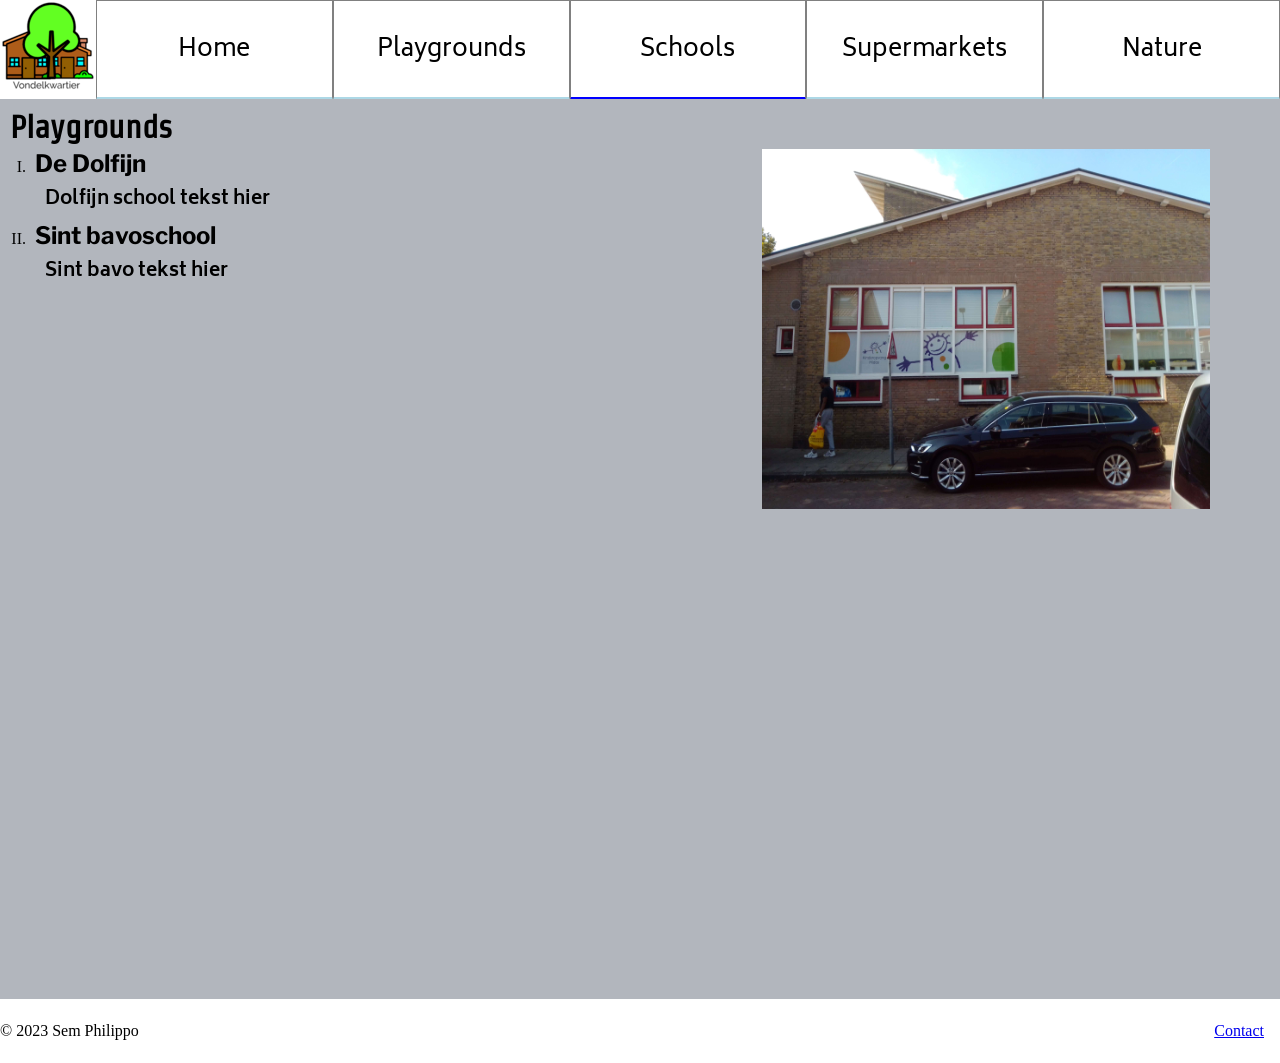
<file: webdesign final project/schools.html>
<!DOCTYPE html>
<html lang="en">
  <head>
    <meta charset="UTF-8" />
    <meta name="viewport" content="width=device-width, initial-scale=1.0" />
    <title>Schools Vondelkwartier</title>
    <link rel="stylesheet" type="text/css" href="./css/style.css" />
  </head>
  <body>
    <header class="header">
      <a href="index.html"><img class="logo" src=".\img\logo.png"></a>
      <nav>
        <ul class="navigation">
          <li class="sidebuttonleft"><a href="index.html">Home</a></li>
          <li><a href="playgrounds.html">Playgrounds</a></li>
          <li class="selected"><a href="schools.html">Schools</a></li>
          <li><a href="supermarkets.html">Supermarkets</a></li>
          <li class="sidebuttonright"><a href="nature.html">Nature</a></li>
        </ul>
      </nav>
    </header>
      <section class="mainHeader">
        <article class="mainPageBackground playGround">
          <h1>Playgrounds</h1>
          <ol type="I" class="info">
            <li>
              <h2>De Dolfijn</h2>
              <h3>Dolfijn school tekst hier</h3>
            </li>
            <li>
              <h2>Sint bavoschool</h2>
              <h3>Sint bavo tekst hier</h3>
            </li>
          </ol>
          <!--Makes the image clickable, the section had to be the clickable part because it covers the img, so now it can link to google maps where the img was taken.-->
          <img class="detailPageImage" src=".\img\schoolImg.jpg">
          <a href="https://maps.app.goo.gl/udeR9gzpa8T9sNBY9"><section class="imageTest"></section></a>
        </article>
      </section>
    <footer class="footer">
      <p>&copy; 2023 Sem Philippo</p>
      <a href="contact.html" class="contactLink">Contact</a>
    </footer>
  </body>
</html>
</file>
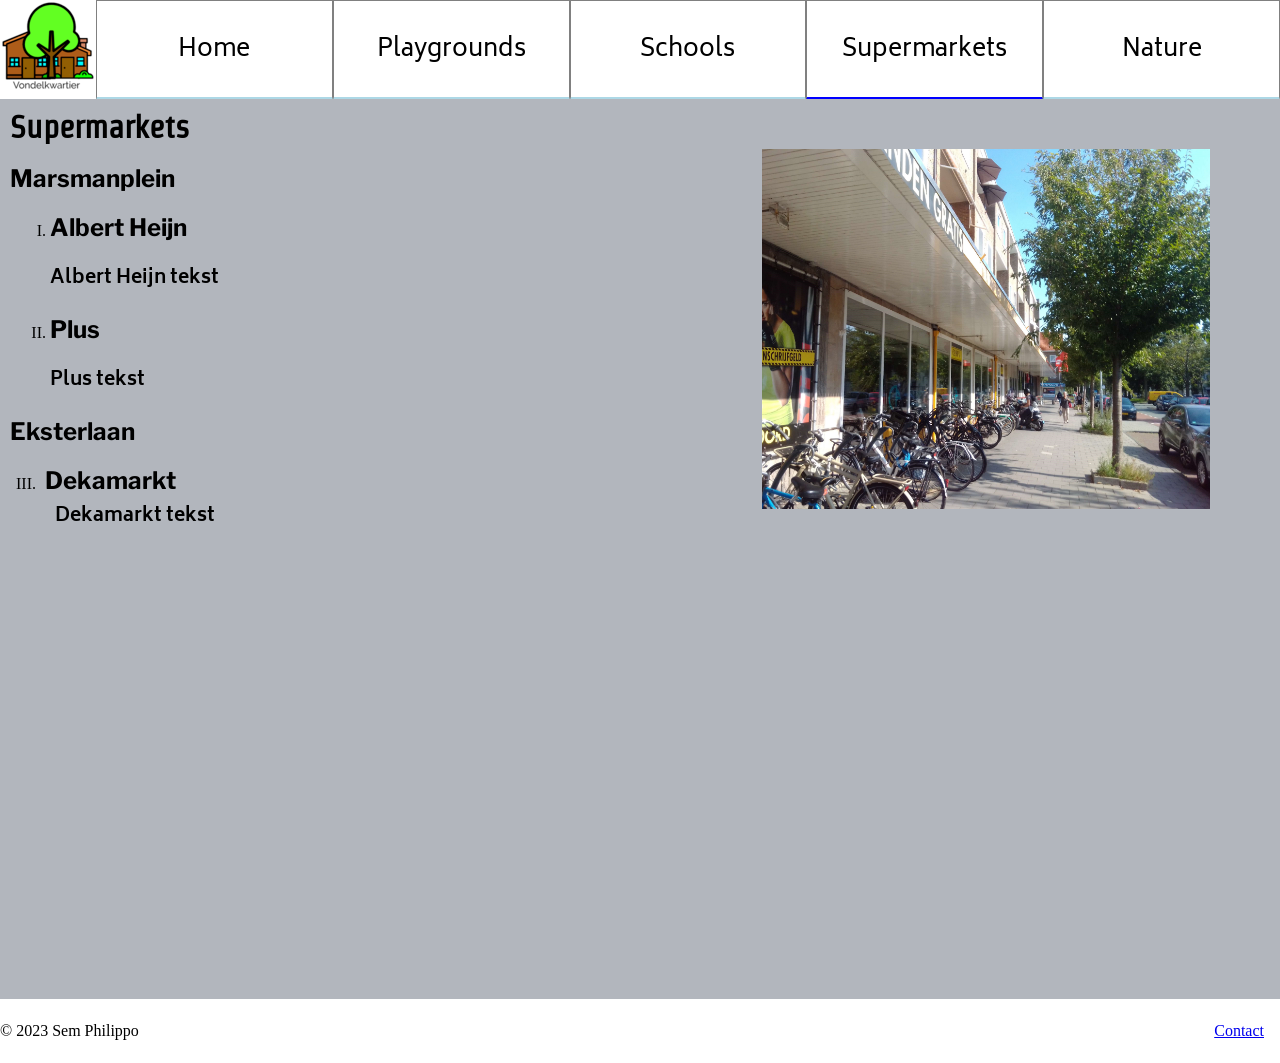
<file: webdesign final project/supermarkets.html>
<!DOCTYPE html>
<html lang="en">
  <head>
    <meta charset="UTF-8" />
    <meta name="viewport" content="width=device-width, initial-scale=1.0" />
    <title>Supermarkets Vondelkwartier</title>
    <link rel="stylesheet" type="text/css" href="./css/style.css" />
  </head>
  <body>
    <header class="header">
      <a href="index.html"><img class="logo" src=".\img\logo.png"></a>
      <nav>
        <ul class="navigation">
          <li class="sidebuttonleft"><a href="index.html">Home</a></li>
          <li><a href="playgrounds.html">Playgrounds</a></li>
          <li><a href="schools.html">Schools</a></li>
          <li class="selected"><a href="supermarkets.html">Supermarkets</a></li>
          <li class="sidebuttonright"><a href="nature.html">Nature</a></li>
        </ul>
      </nav>
    </header>
      <section class="mainHeader">
        <article class="mainPageBackground playGround">
          <h1>Supermarkets</h1>
          <ul class="info">
            <li>
              <h2>Marsmanplein</h2>
              <ol type="I">
                <li>
                  <h2>Albert Heijn</h2>
                  <h3>Albert Heijn tekst</h3>
                </li>
                <li>
                  <h2>Plus</h2>
                  <h3>Plus tekst</h3>
                </li>
              </ol>
            </li>
          </ul>
          <ul class="info">
            <li>
              <h2>Eksterlaan</h2>
              <ol class="info" type="I" start="3">
                <li>
                  <h2>Dekamarkt</h2>
                  <h3>Dekamarkt tekst</h3>
                </li>
              </ol>
            </li>
          </ul>
          <!--Makes the image clickable, the section had to be the clickable part because it covers the img, so now it can link to google maps where the img was taken.-->
          <img class="detailPageImage" src=".\img\supermarketImg.jpg">
          <a href="https://maps.app.goo.gl/JTe32TdtvvxiHVXr6"><section class="imageTest"></section></a>
        </article>
      </section>
    <footer class="footer">
      <p>&copy; 2023 Sem Philippo</p>
      <a href="contact.html" class="contactLink">Contact</a>
    </footer>
  </body>
</html>
</file>
<file: css/style.css>
@import url('https://fonts.googleapis.com/css2?family=Biryani&family=Libre+Franklin&family=Strait&display=swap');

@media screen and (min-width:769px) {
  body {
    margin: 0px;
    background-color: #FFFFFF;
  }
  h1 {
    font-family: 'strait';
    /* for some reason my browser (edge) made it 1.17em so to make sure it is correct for everyone, i am putting the base values here */
    display: block;
    font-size: 2em;
    margin-top: 0.67em;
    margin-bottom: 0.67em;
    margin-left: 0;
    margin-right: 0;
    font-weight: bold;
    /* i have no reason to place these anywhere else i dont think? */
    letter-spacing: normal;
    word-spacing: normal;
  }
  h1::first-letter {
    /*i know this is kind of unfair, but the 1st letter of the homepage h1 just is lowercase*/
    text-transform: uppercase;
  }
  h2 {
    font-family: 'libre franklin';
    /* same here */
    display: block;
    font-size: 1.5em;
    margin-top: 0.83em;
    margin-bottom: 0.83em;
    margin-left: 0;
    margin-right: 0;
    font-weight: bold;
  }
  h3, p {
    font-family: 'biryani';
  }
  em.emClass, strong.strongClass {
    padding: 0px;
  }
  .mainPageText {
    display: block;
  }
  .mainPageBackground > p.mainPageText, .mainPageBackground > h2.mainPageText {
    width:100%;
    max-width: 68vw;
  }
  .mainHeader {
    height: 100vh;
    width: 100vw;
  }
  .header {
    background-color: white;
    height: 99.200px;
  }
  .footer {
    background-color: #FFFFFF;
    height: 4em;
  }
  .footer > * {
    line-height: 400%;
    position:relative;
  }
  .footer > p {
    margin: 0px;
    float: left;
    width:60vw;
  }
  .footer > .contactLink {
    float: right;
    padding: 0px 1em;
  }
  .logo {
    float:left;
    height:6em;
    width:6em;
  }
  ul.navigation {
    display: flex;
    justify-content: center;
    list-style-type: none;
    align-items: center;
    margin: 0px;
    padding: 0px;
  }
  ul.navigation li.selected {
    border-bottom: blue 3px solid;
  }
  /* i dont know if this counts, but i had no idea what to put inside of the table, so i just colored the navigation a bit differently */
  ul.navigation >*:nth-child(odd) {
    background-color: #FFFFFF;
  }
  ul.navigation >*:nth-child(even) {
    background-color: #EEEEEE;
  }

  ul.navigation li {
    width: 20%;
    height: 6em;
    padding: 0px 10px;
    text-align: center;
    border-color: grey;
    border-width: 1px;
    border-style: solid;
    border-bottom: lightblue 3px solid;
  }
  ul.navigation a {
    display: block;
    width: 100%;
    height: 100%;
    line-height: 100px; 
    font-size: 24px;
    font-family: 'biryani';
    color:black;
    text-decoration: none;
  }
  /* make nav item darker on hover to show selection */
  ul.navigation li:hover {
    background-color: #BCBCBC;
    border-bottom-color: rgb(119, 189, 236);
  }
  ul.navigation li:active {
    background-color: #ABABAB;
    border-bottom-color: rgb(119, 189, 236);
  }

  .backgroundImage {
    position:relative;
    /* 100vw is bigger than the viewport somehow */
    width: 100%;
    height: 100vh;
  }
  .mainPageBackground.homePage {
    position:absolute;
    width:70vw;
    height:70vh;
    background-color: #B2B6BD;
    border: solid #A2A6AD 5px;
    left: 15vw;
    bottom: -99px;
  }
  .mainPageBackground.playGround {
    position:relative;
    width:100%;
    height:100vh;
    background-color: #B2B6BD;
  }
  .mainPageBackground *{
    text-indent: 0px;
    padding: 0px 10px;
    margin: 0px;
    width: 40vw;
  }

  ul.info {
    padding: 0px 0px 0px 10px;
  }
  ul > h2 {
    margin: 0px;
  }
  .imageTest, .detailPageImage, .detailPageImageCaption {
    padding: 0px;
    position: absolute;
    right: 5.5vh;
    float: right;
    width:45vw;
    height:45vh;
  }
  .imageTest, .detailPageImage {
    top: 5.5vh;
  }
  .detailPageImageCaption {
    top: 52vh;
  }
  .imageTest2, .detailPageImage2 {
    padding: 0px;
    position: absolute;
    top: 32.5vh;
    right: 22.5vh;
    float: right;
    width: 45vw;
    height: 45vh;
  }
  .imageTest:hover, .imageTest2:hover {
    background-color: rgba(200, 200, 200, 0.2);
  }

  .mainPageBackground input, .mainPageBackground textarea, .mainPageBackground label {
    display: block;
    margin: 10px 5px;
    padding: 5px;
    width: 25vw;
  }
  label.radio, input.radio {
    display: inline;
    padding: 10px 0px;
    width: auto;
  }
  input.radio {
    margin: 2px 5px;
  }
  label.radio {
    margin: 0px;
  }
  .messageInput {
    position: relative;
    bottom: 262px;
    left: 28vw;
  }
  textarea.messageInput {
    height: 163px;
  }
  input.submitButton {
    width:10vw;
  }
  .fakeCookies {
    position: absolute;
    width: 100%;
    border-top: 10px gray solid;
    border-bottom: 10px gray solid;
    height: 160px;
    background-color: #FFFFFF;
    z-index: 9999;
    bottom:-114px;
  }
  .fakeCookies>* {
    text-indent: 10px;
  }

  /* using parent to increase importance (so it actually happens) */
  ul.navigation li.sidebuttonleft {
    border-left-width: 1.6px;
  }
  ul.navigation li.sidebuttonright {
    border-right-width: 1.6px;
  }
  fieldset {
    border: none;
  }
  .phoneMessage {
    display:none;
  }
}
@media screen and (max-width:768px){
  body {
    background-color: beige;
  }
  body * {
    display:none;
  }
  body > .phoneMessage {
    display:inline;
  }
}
</file>
<file: css_basics/css/style.css>
body {
    background-color: darkgrey;
}
p {
    color: lightgray;

}
p.SomeClass {
    color: yellow;
}
h1 {
    color: white;
}
</file>
<file: webdesign final project/css/style.css>
@import url('https://fonts.googleapis.com/css2?family=Biryani&family=Libre+Franklin&family=Strait&display=swap');

body {
  margin: 0px;
  background-color: lightgrey;
}
h1 {
  font-family: 'strait';
  /* for some reason my browser (edge) made it 1.17em so to make sure it is correct for everyone, i am putting the base values here */
  display: block;
  font-size: 2em;
  margin-top: 0.67em;
  margin-bottom: 0.67em;
  margin-left: 0;
  margin-right: 0;
  font-weight: bold;
}
h2 {
  font-family: 'libre franklin';
  /* same here */
  display: block;
  font-size: 1.5em;
  margin-top: 0.83em;
  margin-bottom: 0.83em;
  margin-left: 0;
  margin-right: 0;
  font-weight: bold;
}
h3 {
  font-family: 'biryani';
}
.mainPageText {
  display: block;
}
.mainHeader {
  height: 100vh;
  width: 100vw;
}
.header {
  background-color: white;
  height: 99.200px;
}
.footer {
  background-color: #FFFFFF;
  height: 4em;
}
.footer > * {
  line-height: 400%;
  position:relative;
}
.footer > p {
  margin: 0px;
  float: left;
  width:60vw;
}
.footer > .contactLink {
  float: right;
  padding: 0px 1em;
}
.logo {
  float:left;
  height:6em;
  width:6em;
}
ul.navigation {
  display: flex;
  justify-content: center;
  list-style-type: none;
  align-items: center;
  margin: 0px;
  padding: 0px;
}
ul.navigation li.selected {
  border-bottom: blue 3px solid;
}
ul.navigation li {
  background-color: #FFFFFF;
  width: 20%;
  height: 6em;
  padding: 0px 10px;
  text-align: center;
  border: grey 1px solid;
  border-bottom: lightblue 3px solid;
}
ul.navigation a {
  display: block;
  width: 100%;
  height: 100%;
  line-height: 100px; 
  font-size: 24px;
  font-family: 'biryani';
  color:black;
  text-decoration: none;
}
/* make nav item darker on hover to show selection */
ul.navigation li:hover {
  background-color: #BCBCBC;
  border-bottom-color: rgb(119, 189, 236);
}
.backgroundImage {
  position:absolute;
  width: 100vw;
  height: 100vh;
}
.mainPageBackground.homePage {
  position:relative;
  width:70vw;
  height:70vh;
  background-color: #B2B6BD;
  border: solid #A2A6AD 5px;
  border-bottom-color: #B2B6BD;
  left: 15%;
  top:28.7%;
}
.mainPageBackground.playGround {
  position:relative;
  width:100%;
  height:100%;
  background-color: #B2B6BD;
}
.mainPageBackground > *{
  padding: 10px 10px 0px 10px;
  margin: 0px;
  width:100%;
}

ol.info {
  padding:0px 0px 0px 30px;
}

ol.info h3 {
  padding: 0px 0px 0px 10px;
}
ol.info {
  width: 50%;
}
ol.info li > * {
  margin:5px;
}
ul.info {
  padding: 0px 0px 0px 10px;
}
ul > h2 {
  margin: 0px;
}
.imageTest, .detailPageImage {
  padding: 0px;
  position: absolute;
  top: 5.5vh;
  right: 5.5vw;
  float: right;
  width: 35%; 
  height: 40%;
}
.imageTest2, .detailPageImage2 {
  padding: 0px;
  position: absolute;
  top: 38.5vh;
  right: 22vw;
  float: right;
  width: 35%; 
  height: 40%;
}
.imageTest:hover, .imageTest2:hover {
  background-color: rgba(200, 200, 200, 0.2);
}

input, textarea, label {
  display: block;
  margin: 10px 5px;
  padding: 5px;
}
label.radio, input.radio {
  display: inline;
  padding: 10px 0px;
}
input.radio {
  margin: 2px 5px;
}
label.radio {
  margin: 0px;
}
.messageInput {
  position: relative;
  bottom: 225px;
  left: 230px;
}
.submitButton {
  position: relative;
  bottom: 210px;
}

/* using parent to increase importance (so it actually happens) */
ul.navigation li.sidebuttonleft {
  border-left-width: 1.6px;
}
ul.navigation li.sidebuttonright {
  border-right-width: 1.6px;
}
</file>
